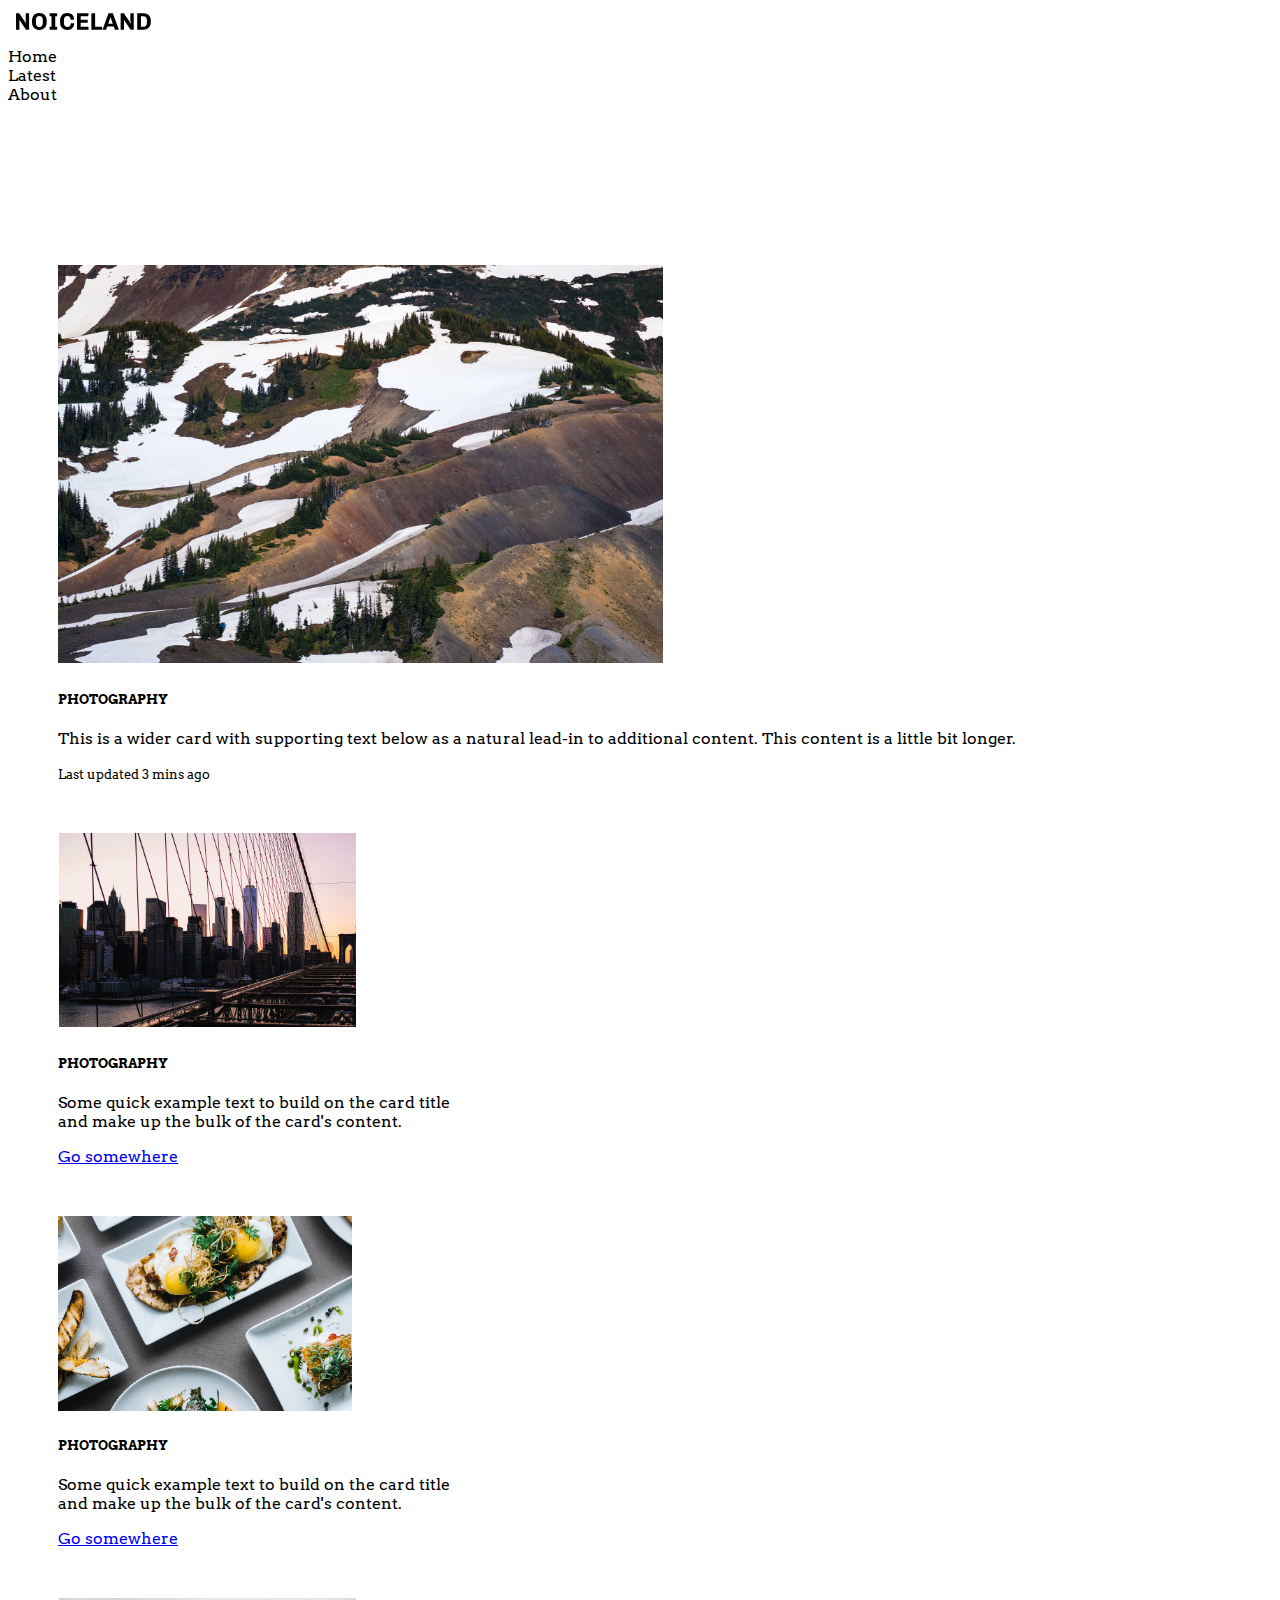
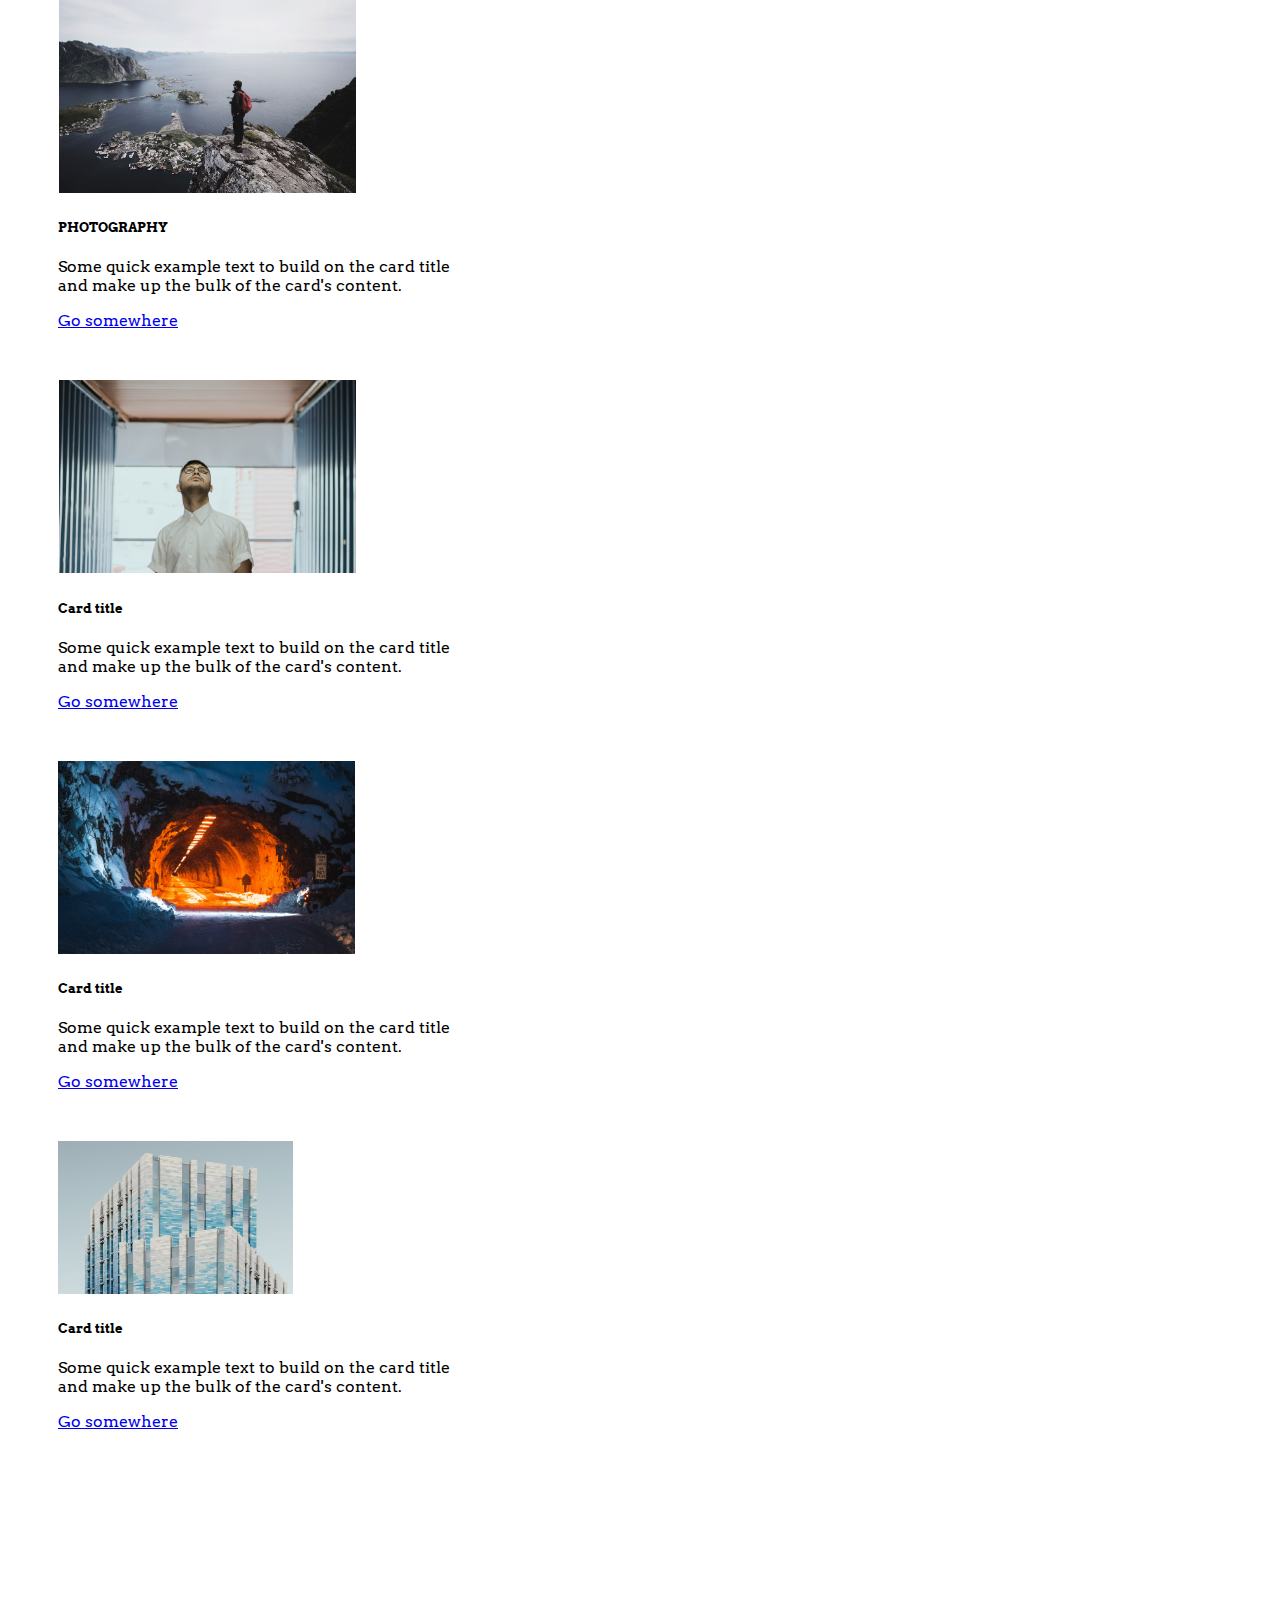
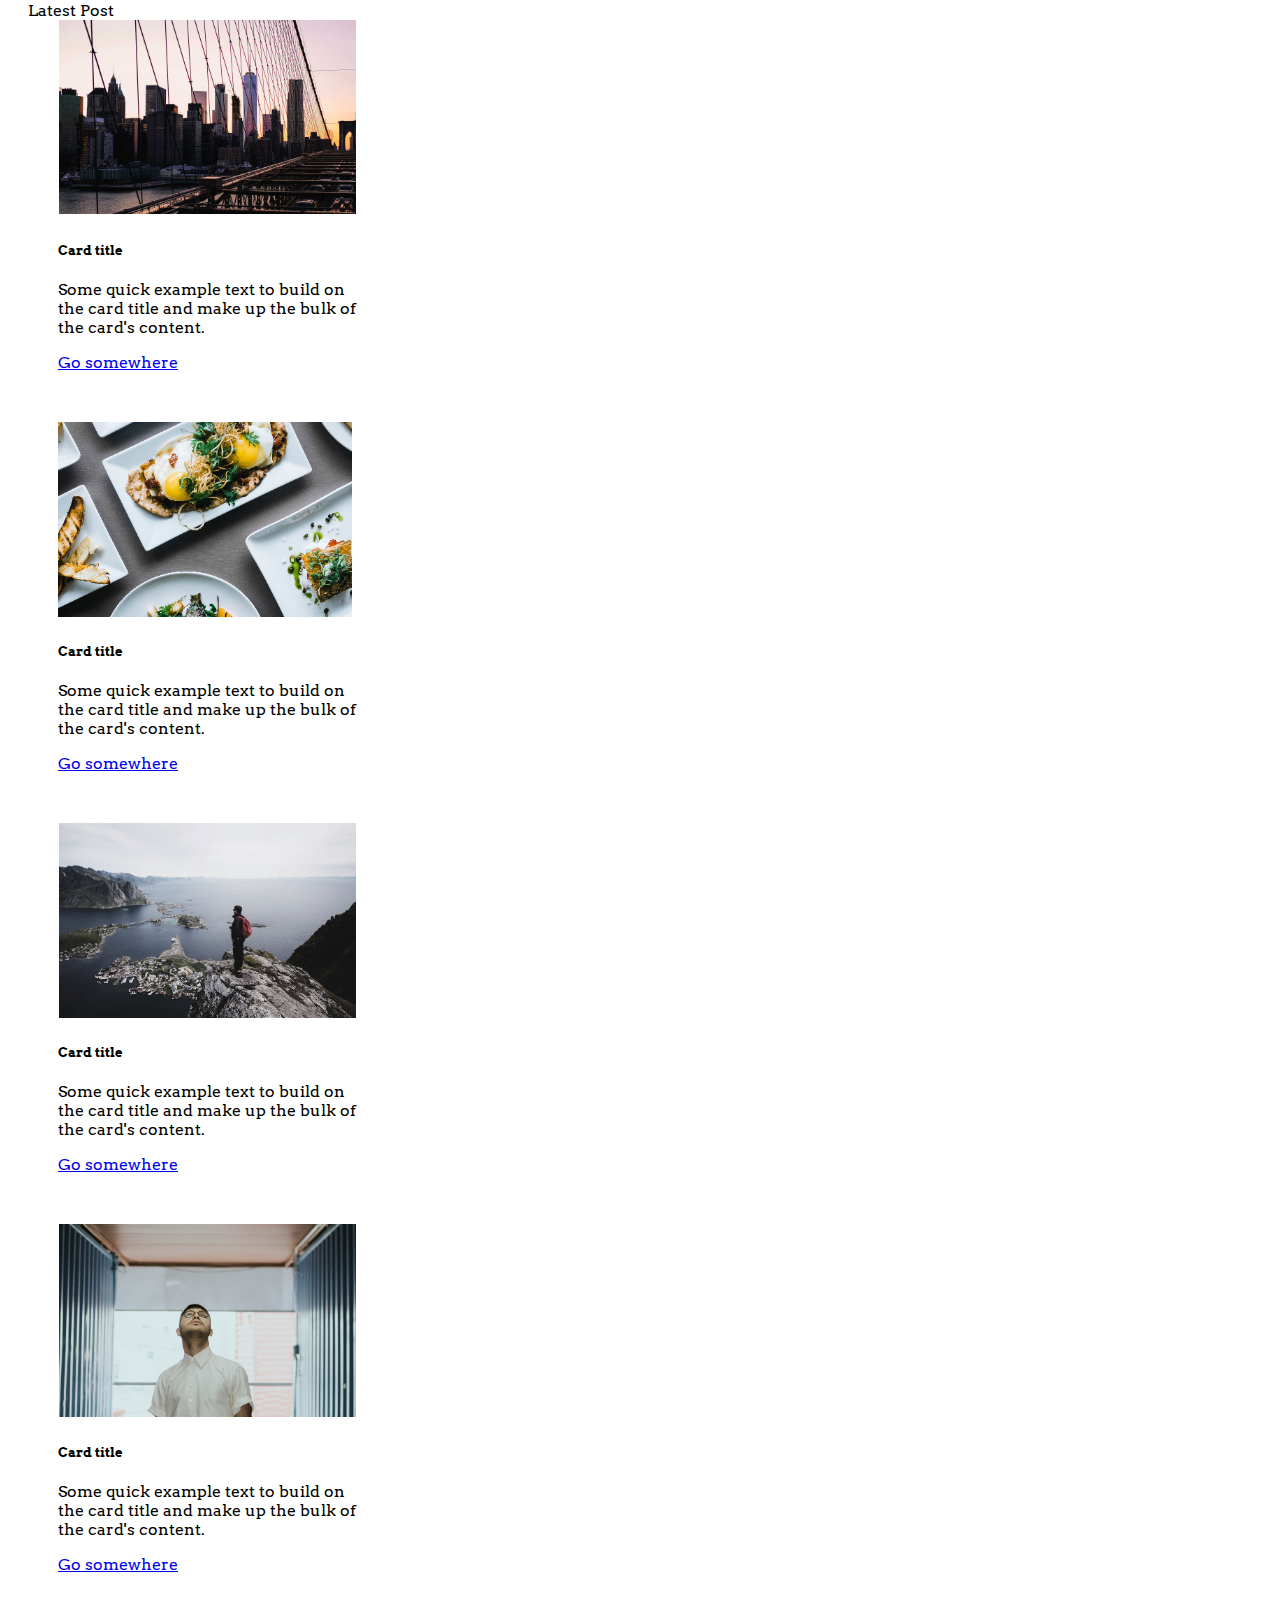
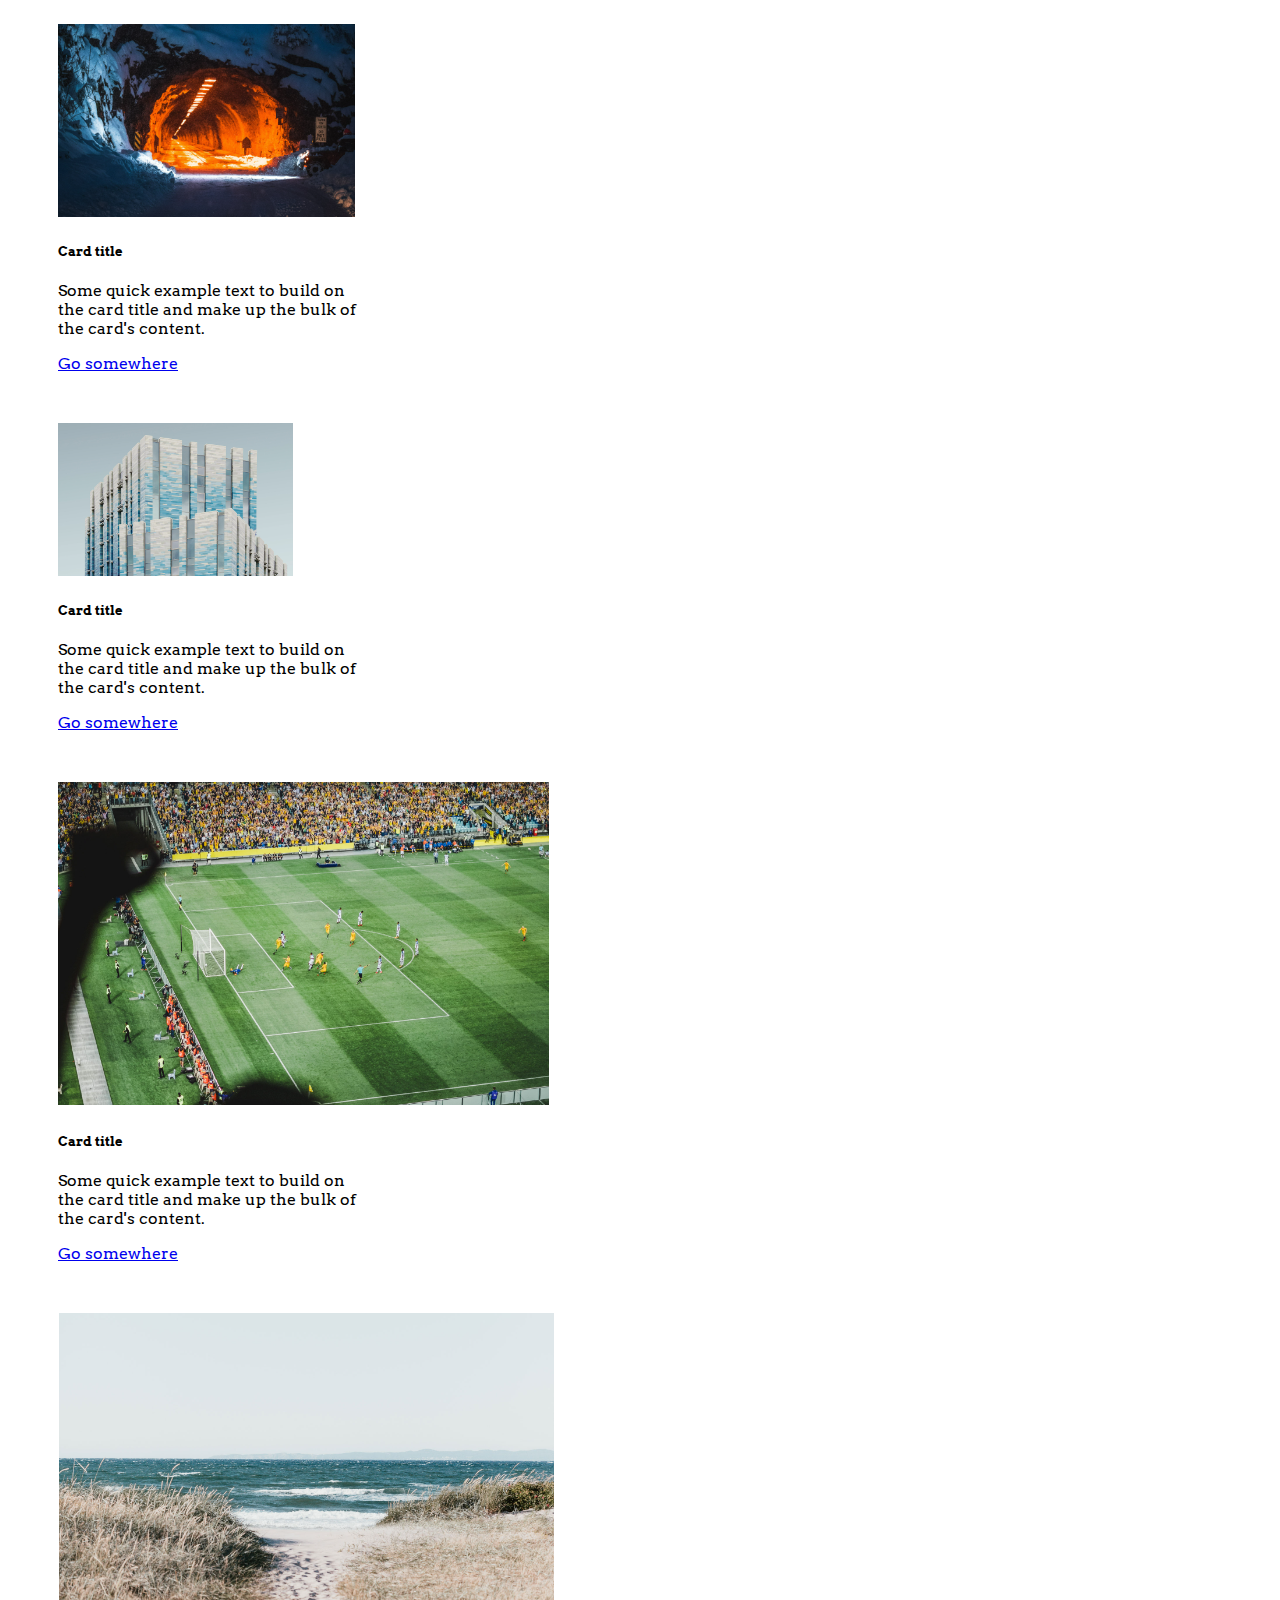
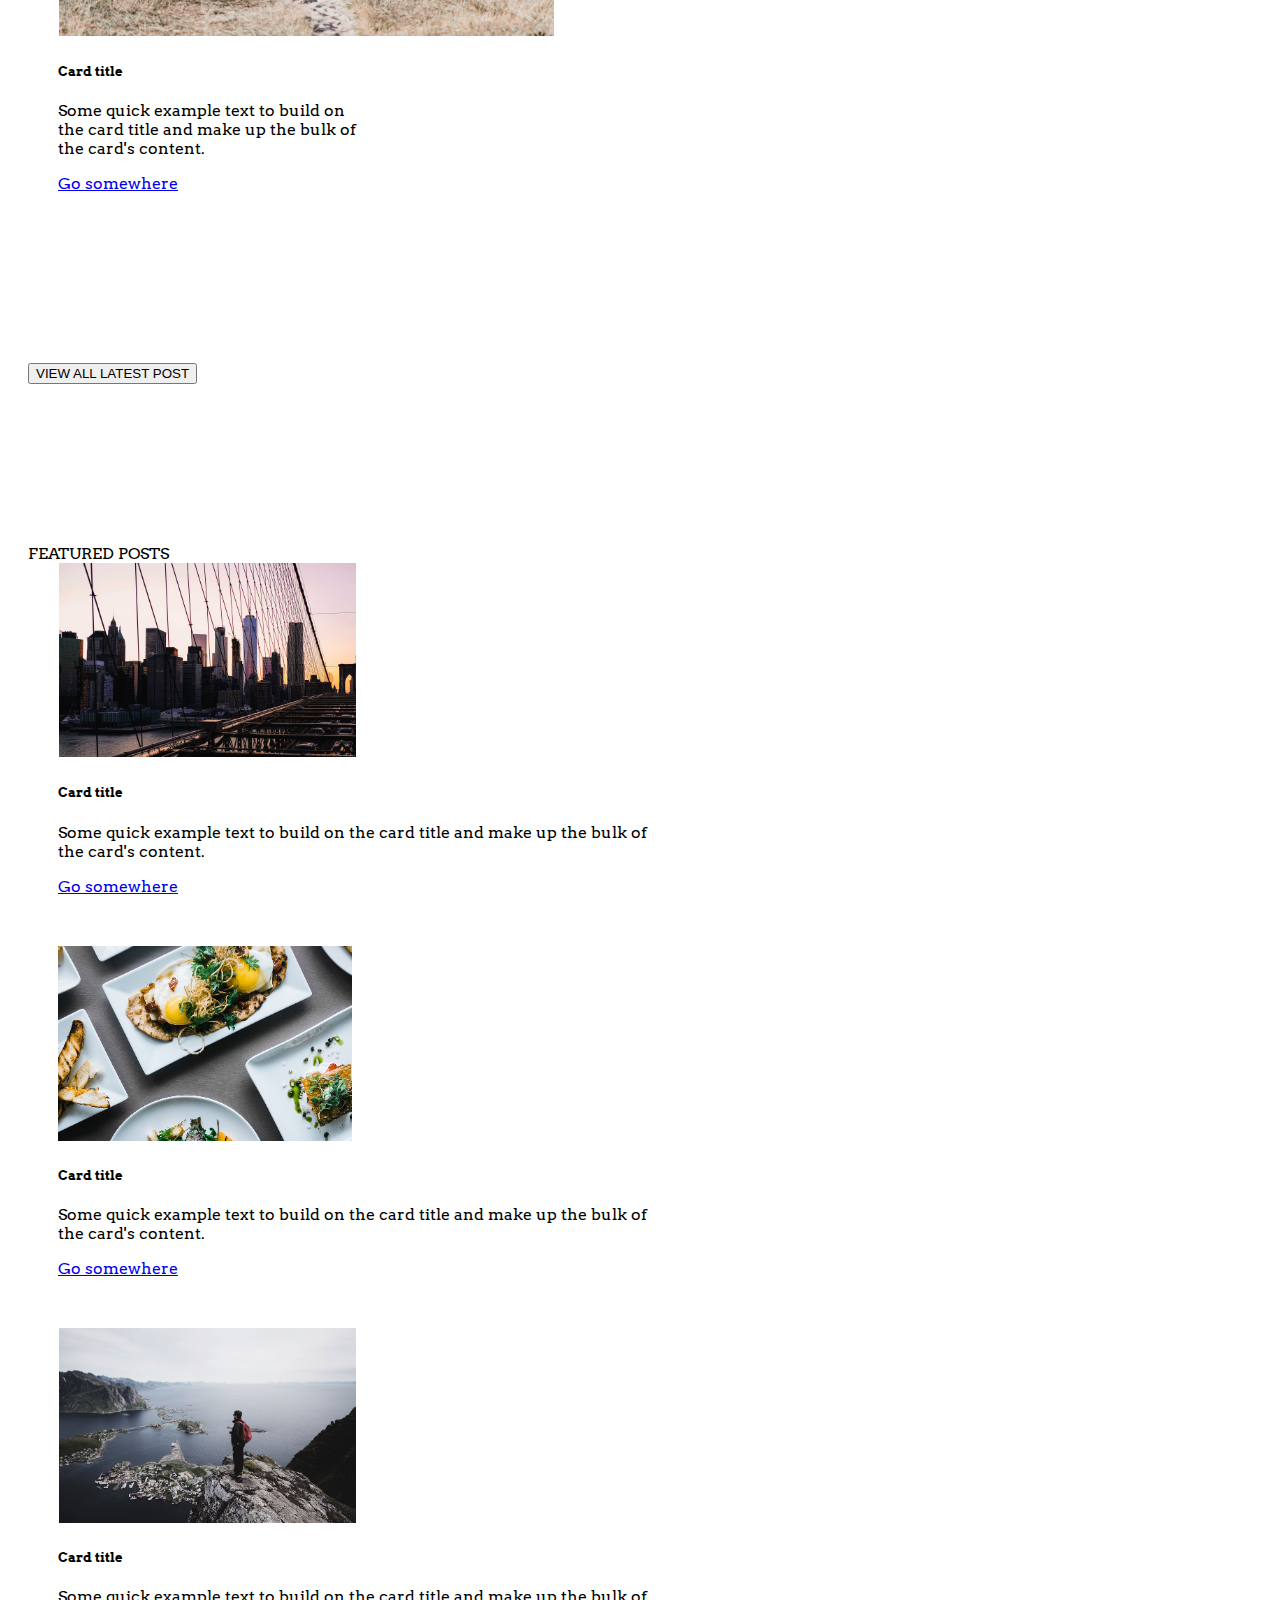
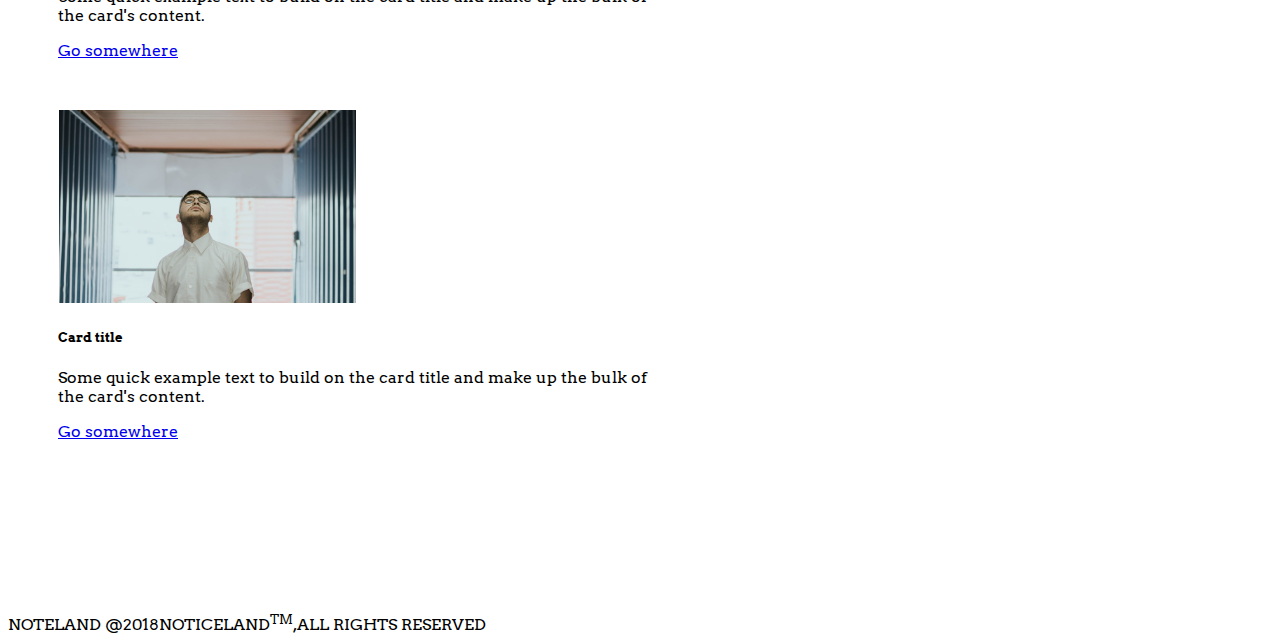
<file: webflow/bootstrap.html>
<!DOCTYPE html>
<html lang="en">
<head>
    <meta charset="UTF-8">
    <meta name="viewport" content="width=device-width, initial-scale=1.0">
    <title>Webflow-Notable</title>
<link href="https://cdn.jsdelivr.net/npm/bootstrap@5.3.0/dist/css/bootstrap.min.css" 
rel="stylesheet" integrity="sha384-9ndCyUaIbzAi2FUVXJi0CjmCapSmO7SnpJef0486qhLnuZ2cdeRhO02iuK6FUUVM" 
crossorigin="anonymous">
<link rel="preconnect" href="https://fonts.googleapis.com">
<link rel="preconnect" href="https://fonts.gstatic.com" crossorigin>
<link href="https://fonts.googleapis.com/css2?family=Arvo&display=swap" rel="stylesheet">  
<style>
  body{
    font-family: 'Arvo', serif;
    font-weight: 40px;
  }
  .d-flex{
    margin-bottom: 80px;
    padding-bottom: 80px;
   }
   .container-fluid{
   
    margin-bottom: 50px;
    padding-bottom: 70px;
   }
   .margin{
    margin-left: 20px;
    margin-right: 30px;
   }
  .card{
    margin-left: 30px;
    margin-bottom: 50px;
  }
</style>

</head>
<body>
<div class="d-flex border-bottom sticky-top p-3 mb-2 bg-white text-dark">
        <div class="p-2 flex-grow-1"><img src="./logo.PNG" alt="no image"></div>
        <div class="p-2">Home</div>
        <div class="p-2">Latest</div>
        <div class="p-2">About</div>
      </div>
      <div class="margin">
        <div class="card" style="max-width: 1540px;">
          <div class="row g-0">
            <div class="col-8 md-8">
              <img src="./Capturem.PNG" class="img-fluid rounded-start" alt="...">
            </div>
            <div class="col-4 md-4">
              <div class="card-body">
                <h5 class="card-title">PHOTOGRAPHY</h5>
                <p class="card-text">This is a wider card with supporting text below as a natural lead-in to additional content. This content is a little bit longer.</p>
                <p class="card-text"><small class="text-body-secondary">Last updated 3 mins ago</small></p>
              </div>
            </div>
          </div>
        </div>
      <div class="container-fluid border-bottom">
        <div class="row g-2">
          <div class="col-4">
            <div class="card" style="width: 26rem;">
              <img src="./img 1.PNG" class="card-img-top" alt="...">
              <div class="card-body">
                <h5 class="card-title text-body-secondary fs-6"> PHOTOGRAPHY</h5>
                <p class="card-text">Some quick example text to build on the card title and make up the bulk of the card's content.</p>
                <a href="#" class="btn btn-primary">Go somewhere</a>
              </div>
            </div>
          </div>
         
          <div class="col-4">
            <div class="card" style="width: 26rem;">
              <img src="./img 2.PNG" class="card-img-top" alt="...">
              <div class="card-body">
                <h5 class="card-title text-body-secondary fs-6">PHOTOGRAPHY</h5>
                <p class="card-text">Some quick example text to build on the card title and make up the bulk of the card's content.</p>
                <a href="#" class="btn btn-primary">Go somewhere</a>
              </div>
            </div>
          </div>
          <div class="col-4">
            <div class="card" style="width: 26rem;">
              <img src="./img 3.PNG" class="card-img-top" alt="...">
              <div class="card-body">
                <h5 class="card-title text-body-secondary fs-6">PHOTOGRAPHY</h5>
                <p class="card-text">Some quick example text to build on the card title and make up the bulk of the card's content.</p>
                <a href="#" class="btn btn-primary">Go somewhere</a>
              </div>
            </div>
          </div>
          <div class="col-4">
            <div class="card" style="width: 26rem;">
              <img src="./img 5.PNG" class="card-img-top" alt="...">
              <div class="card-body">
                <h5 class="card-title">Card title</h5>
                <p class="card-text">Some quick example text to build on the card title and make up the bulk of the card's content.</p>
                <a href="#" class="btn btn-primary">Go somewhere</a>
              </div>
            </div>
          </div>
          <div class="col-4">
            <div class="card" style="width: 26rem;">
              <img src="./img 6.PNG" class="card-img-top" alt="...">
              <div class="card-body">
                <h5 class="card-title">Card title</h5>
                <p class="card-text">Some quick example text to build on the card title and make up the bulk of the card's content.</p>
                <a href="#" class="btn btn-primary">Go somewhere</a>
              </div>
            </div>
          </div>
          <div class="col-4">
            <div class="card" style="width: 26rem;">
              <img src="img 7.PNG" class="card-img-top" alt="...">
              <div class="card-body">
                <h5 class="card-title">Card title</h5>
                <p class="card-text">Some quick example text to build on the card title and make up the bulk of the card's content.</p>
                <a href="#" class="btn btn-primary">Go somewhere</a>
              </div>
            </div>
          </div>
          </div>
      </div>
    <div>Latest Post</div>
      <div class="container-fluid">
        <div class="row g-2">
          <div class="col-3">
            <div class="card" style="width: 19rem;">
              <img src="./img 1.PNG" class="card-img-top" alt="...">
              <div class="card-body">
                <h5 class="card-title">Card title</h5>
                <p class="card-text">Some quick example text to build on the card title and make up the bulk of the card's content.</p>
                <a href="#" class="btn btn-primary">Go somewhere</a>
              </div>
            </div>
          </div>
          <div class="col-3">
            <div class="card" style="width: 19rem;">
              <img src="./img 2.PNG" class="card-img-top" alt="...">
              <div class="card-body">
                <h5 class="card-title">Card title</h5>
                <p class="card-text">Some quick example text to build on the card title and make up the bulk of the card's content.</p>
                <a href="#" class="btn btn-primary">Go somewhere</a>
              </div>
            </div>
          </div>
          <div class="col-3">
            <div class="card" style="width: 19rem;">
              <img src="./img 3.PNG" class="card-img-top" alt="...">
              <div class="card-body">
                <h5 class="card-title">Card title</h5>
                <p class="card-text">Some quick example text to build on the card title and make up the bulk of the card's content.</p>
                <a href="#" class="btn btn-primary">Go somewhere</a>
              </div>
            </div>
          </div>
          <div class="col-3">
            <div class="card" style="width: 19rem;">
              <img src="./img 5.PNG" class="card-img-top" alt="...">
              <div class="card-body">
                <h5 class="card-title">Card title</h5>
                <p class="card-text">Some quick example text to build on the card title and make up the bulk of the card's content.</p>
                <a href="#" class="btn btn-primary">Go somewhere</a>
              </div>
            </div>
          </div>
          <div class="col-3">
            <div class="card" style="width: 19rem;">
              <img src="./img 6.PNG" class="card-img-top" alt="...">
              <div class="card-body">
                <h5 class="card-title">Card title</h5>
                <p class="card-text">Some quick example text to build on the card title and make up the bulk of the card's content.</p>
                <a href="#" class="btn btn-primary">Go somewhere</a>
              </div>
            </div>
          </div>
          <div class="col-3">
            <div class="card" style="width: 19rem;">
              <img src="img 7.PNG" class="card-img-top" alt="...">
              <div class="card-body">
                <h5 class="card-title">Card title</h5>
                <p class="card-text">Some quick example text to build on the card title and make up the bulk of the card's content.</p>
                <a href="#" class="btn btn-primary">Go somewhere</a>
              </div>
            </div>
          </div>
          <div class="col-3">
            <div class="card" style="width: 19rem;">
              <img src="./img 8.PNG" class="card-img-top" alt="...">
              <div class="card-body">
                <h5 class="card-title">Card title</h5>
                <p class="card-text">Some quick example text to build on the card title and make up the bulk of the card's content.</p>
                <a href="#" class="btn btn-primary">Go somewhere</a>
              </div>
            </div>
          </div>
          <div class="col-3">
            <div class="card" style="width: 19rem;">
              <img src="./img 10.PNG" class="card-img-top" alt="...">
              <div class="card-body">
                <h5 class="card-title">Card title</h5>
                <p class="card-text">Some quick example text to build on the card title 
                  and make up the bulk of the card's content.</p>
                <a href="#" class="btn btn-primary">Go somewhere</a>
              </div>
            </div>
          </div>
        </div>
      </div>
    <div class="d-flex justify-content-center border-bottom"><button type="button"
       class="btn btn-outline-dark">VIEW ALL LATEST POST</button></div>
       <div>FEATURED POSTS</div>
       <div class="container-fluid border-bottom">
        <div class="row g-2">
          <div class="col-6">
            <div class="card" style="width: 38rem;">
              <img src="./img 1.PNG" class="card-img-top" alt="...">
              <div class="card-body">
                <h5 class="card-title">Card title</h5>
                <p class="card-text">Some quick example text to build on the card title and make up the bulk of the card's content.</p>
                <a href="#" class="btn btn-primary">Go somewhere</a>
              </div>
            </div>
          </div>
         
          <div class="col-6">
            <div class="card" style="width: 38rem;">
              <img src="./img 2.PNG" class="card-img-top" alt="...">
              <div class="card-body">
                <h5 class="card-title">Card title</h5>
                <p class="card-text">Some quick example text to build on the card title and make up the bulk of the card's content.</p>
                <a href="#" class="btn btn-primary">Go somewhere</a>
              </div>
            </div>
          </div>
          <div class="col-6">
            <div class="card" style="width: 38rem;">
              <img src="./img 3.PNG" class="card-img-top" alt="...">
              <div class="card-body">
                <h5 class="card-title">Card title</h5>
                <p class="card-text">Some quick example text to build on the card title and make up the bulk of the card's content.</p>
                <a href="#" class="btn btn-primary">Go somewhere</a>
              </div>
            </div>
          </div>
          <div class="col-6">
            <div class="card" style="width: 38rem;">
              <img src="./img 5.PNG" class="card-img-top" alt="...">
              <div class="card-body">
                <h5 class="card-title">Card title</h5>
                <p class="card-text">Some quick example text to build on the card title and make up the bulk of the card's content.</p>
                <a href="#" class="btn btn-primary">Go somewhere</a>
              </div>
            </div>
          </div>
        </div>
      </div>

      </div>
      <div class="p-3 mb-0 bg-dark text-white">
        <div class="notetag"><span class="not">NOTELAND</span>
          <spam id="not2">@2018NOTICELAND<sup>TM</sup>,ALL RIGHTS RESERVED
     </spam>
  </div>
      </div>

      <script src="https://cdn.jsdelivr.net/npm/bootstrap@5.3.0/dist/js/bootstrap.bundle.min.js" 
integrity="sha384-geWF76RCwLtnZ8qwWowPQNguL3RmwHVBC9FhGdlKrxdiJJigb/j/68SIy3Te4Bkz" 
crossorigin="anonymous"></script>
<script src="https://cdn.jsdelivr.net/npm/@popperjs/core@2.11.8/dist/umd/popper.min.js" 
integrity="sha384-I7E8VVD/ismYTF4hNIPjVp/Zjvgyol6VFvRkX/vR+Vc4jQkC+hVqc2pM8ODewa9r" 
crossorigin="anonymous"></script>
<script src="https://cdn.jsdelivr.net/npm/bootstrap@5.3.0/dist/js/bootstrap.min.js" 
integrity="sha384-fbbOQedDUMZZ5KreZpsbe1LCZPVmfTnH7ois6mU1QK+m14rQ1l2bGBq41eYeM/fS" 
crossorigin="anonymous"></script>
</html>
</file>
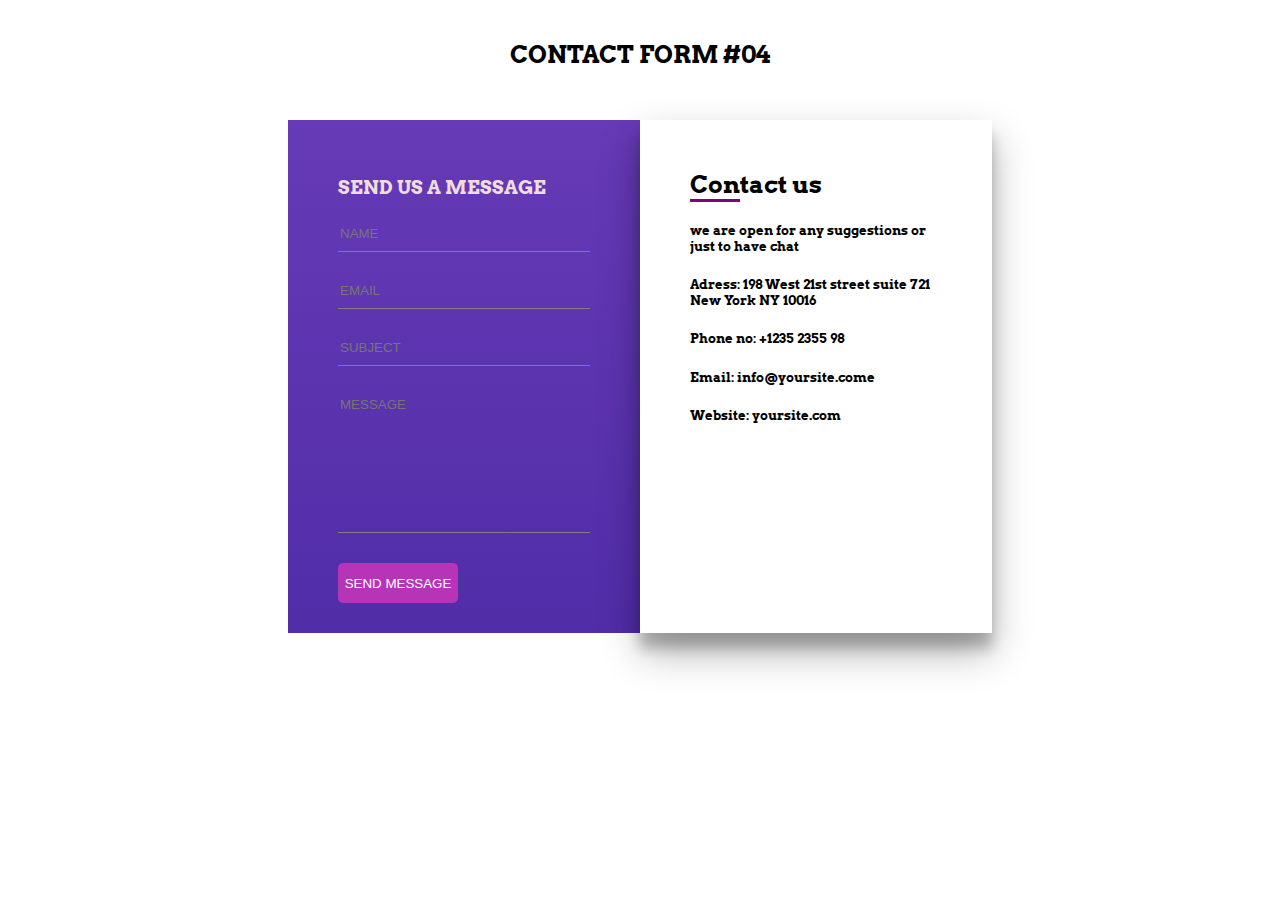
<file: webflow/login.html>
<!DOCTYPE html>
<html lang="en">
<head>
    <meta charset="UTF-8">
    <meta name="viewport" content="width=device-width, initial-scale=1.0">
    <link rel="preconnect" href="https://fonts.googleapis.com">
<link rel="preconnect" href="https://fonts.gstatic.com" crossorigin>
<link href="https://fonts.googleapis.com/css2?family=Arvo&display=swap" rel="stylesheet">
    <title>Login Form</title>
</head>
<body>
    
</body>
<style>
    body{
        margin-left: 200px;
        margin-right: 200px;
        font-family: 'Arvo', serif;
    }
    .title{
        text-align: center;
        margin-top: 40px;
        margin-bottom: 50px;
    }
    .grid{
        display:grid;
        grid-template-columns: repeat(2,40%);
        justify-content: center;
        align-content:space-evenly;
    }
       .container{
        display: grid;
        color: rgb(239, 221, 221);
        font-size: larger;
        font-weight: lighter;
        grid-template-rows:auto(5,auto);
        background: #673AB7; 
         padding-left: 50px;
         padding-right: 50px;
         padding-top: 30px;
         padding-bottom: 30px;
background: -webkit-linear-gradient(to top, #512DA8, #673AB7);  
background: linear-gradient(to top, #512DA8, #673AB7); 
;
       }
    .container2{
        padding-left: 50px;
         padding-right: 50px;
         padding-top: 30px;
         box-shadow: rgba(0, 0, 0, 0.3) 0px 19px 38px, rgba(0, 0, 0, 0.22) 0px 15px 12px;

    }
    Input{
background: none;
border: none;
border-bottom: 1px solid gray;
margin-bottom: 30px;
padding-bottom: 10px;
    }
    .message{
        padding-bottom: 120px;

    }
    .contact{
        border-bottom:3px solid purple;
        display: inline
     
    }
    button{
        width: 120px;
        height: 40px;
        background-color: rgb(183, 51, 183);
        border: none;
        border-radius:5px;
        color: white;
    } 
</style>
</html>
<h2 class="title">CONTACT FORM #04</h2>
<div class="grid">
<div class="container"><H4>SEND US A MESSAGE</H4>
<input type="text" class="form" placeholder="NAME"> 
<input type="email" class="form" placeholder="EMAIL">
<input type="text"  class="form" placeholder="SUBJECT">
<input class="message" type="text" class="form" placeholder="MESSAGE" >
<button>SEND MESSAGE</button>
</div>
<div class="container2">
    <h2> <div class="contact">Con</div>tact us</h2>
    <h5>we are open for any suggestions or just to have chat</h5>
    <h5>Adress: 198 West 21st street suite 721 New York NY 10016</h5>
    <h5>Phone no: +1235 2355 98</h5>
    <h5>Email: info@yoursite.come</h5>
    <h5>Website: yoursite.com</h5>
</div>
</div>
</file>
